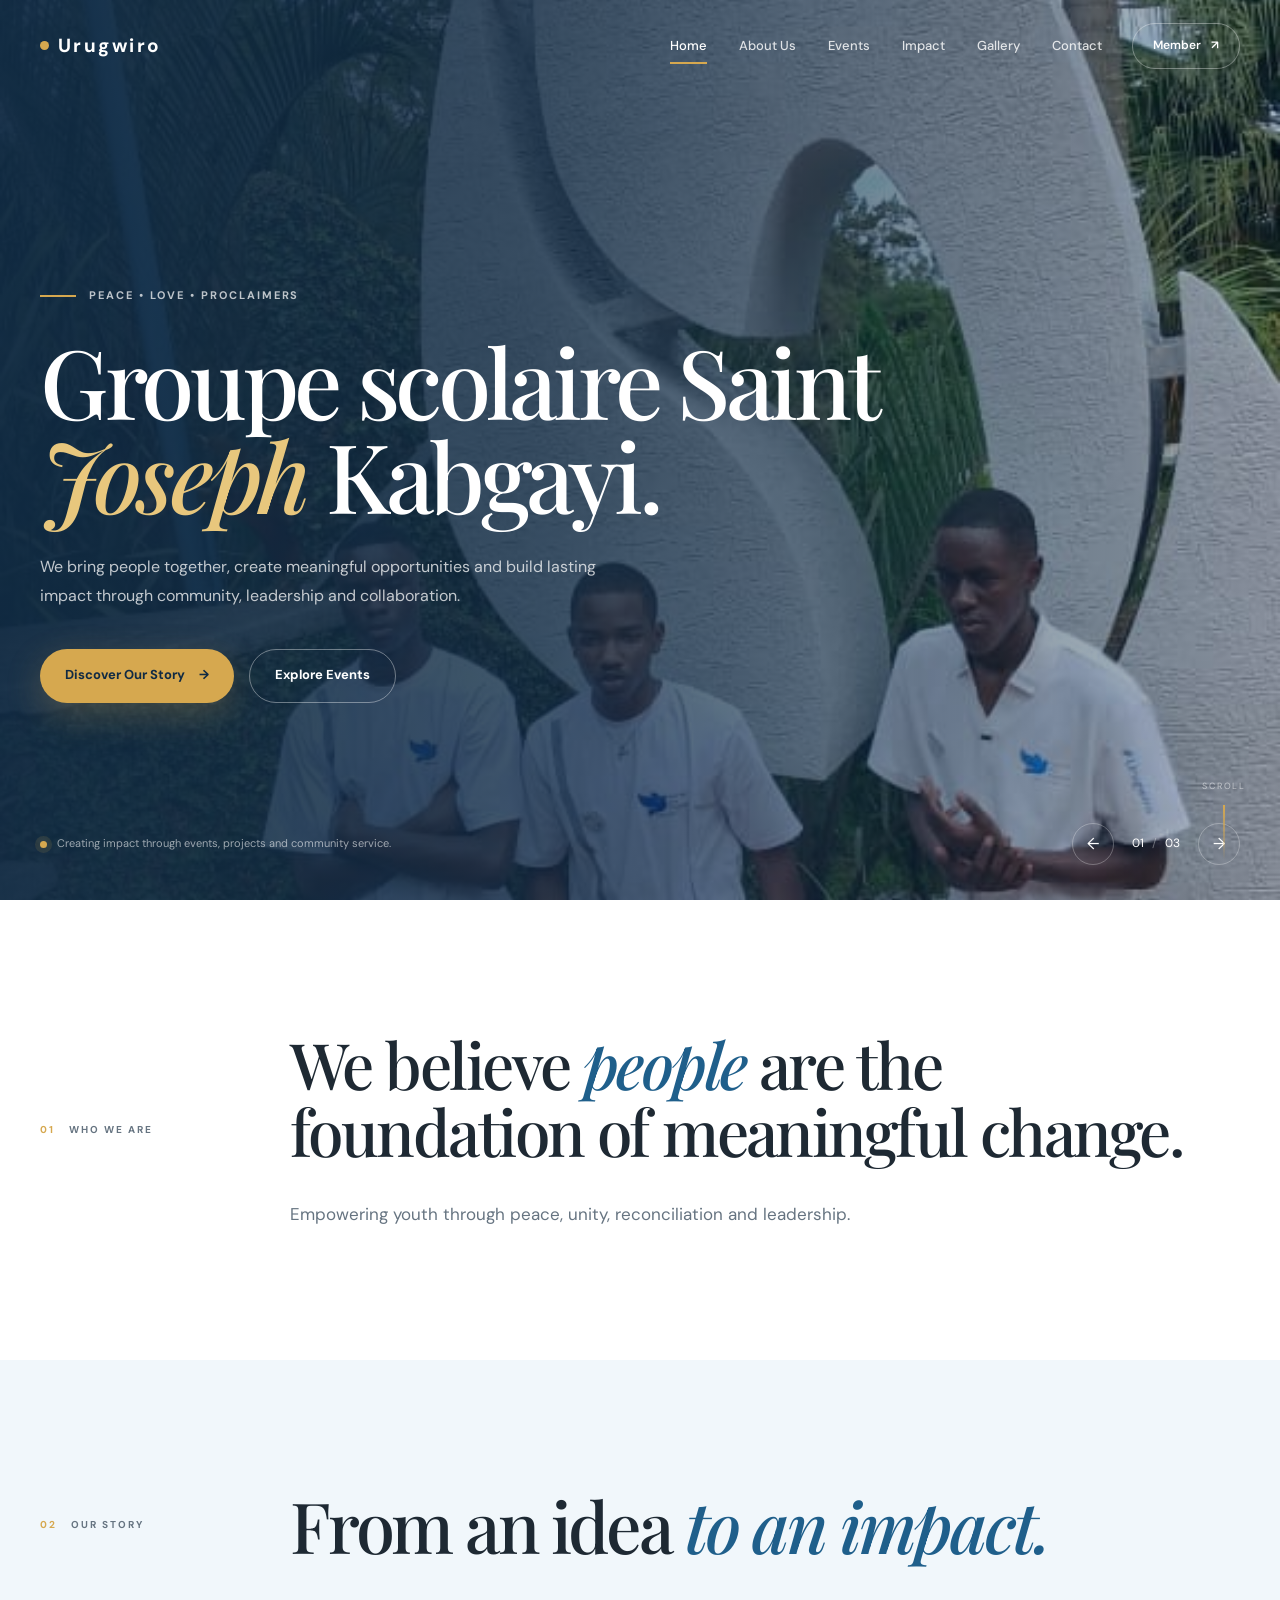
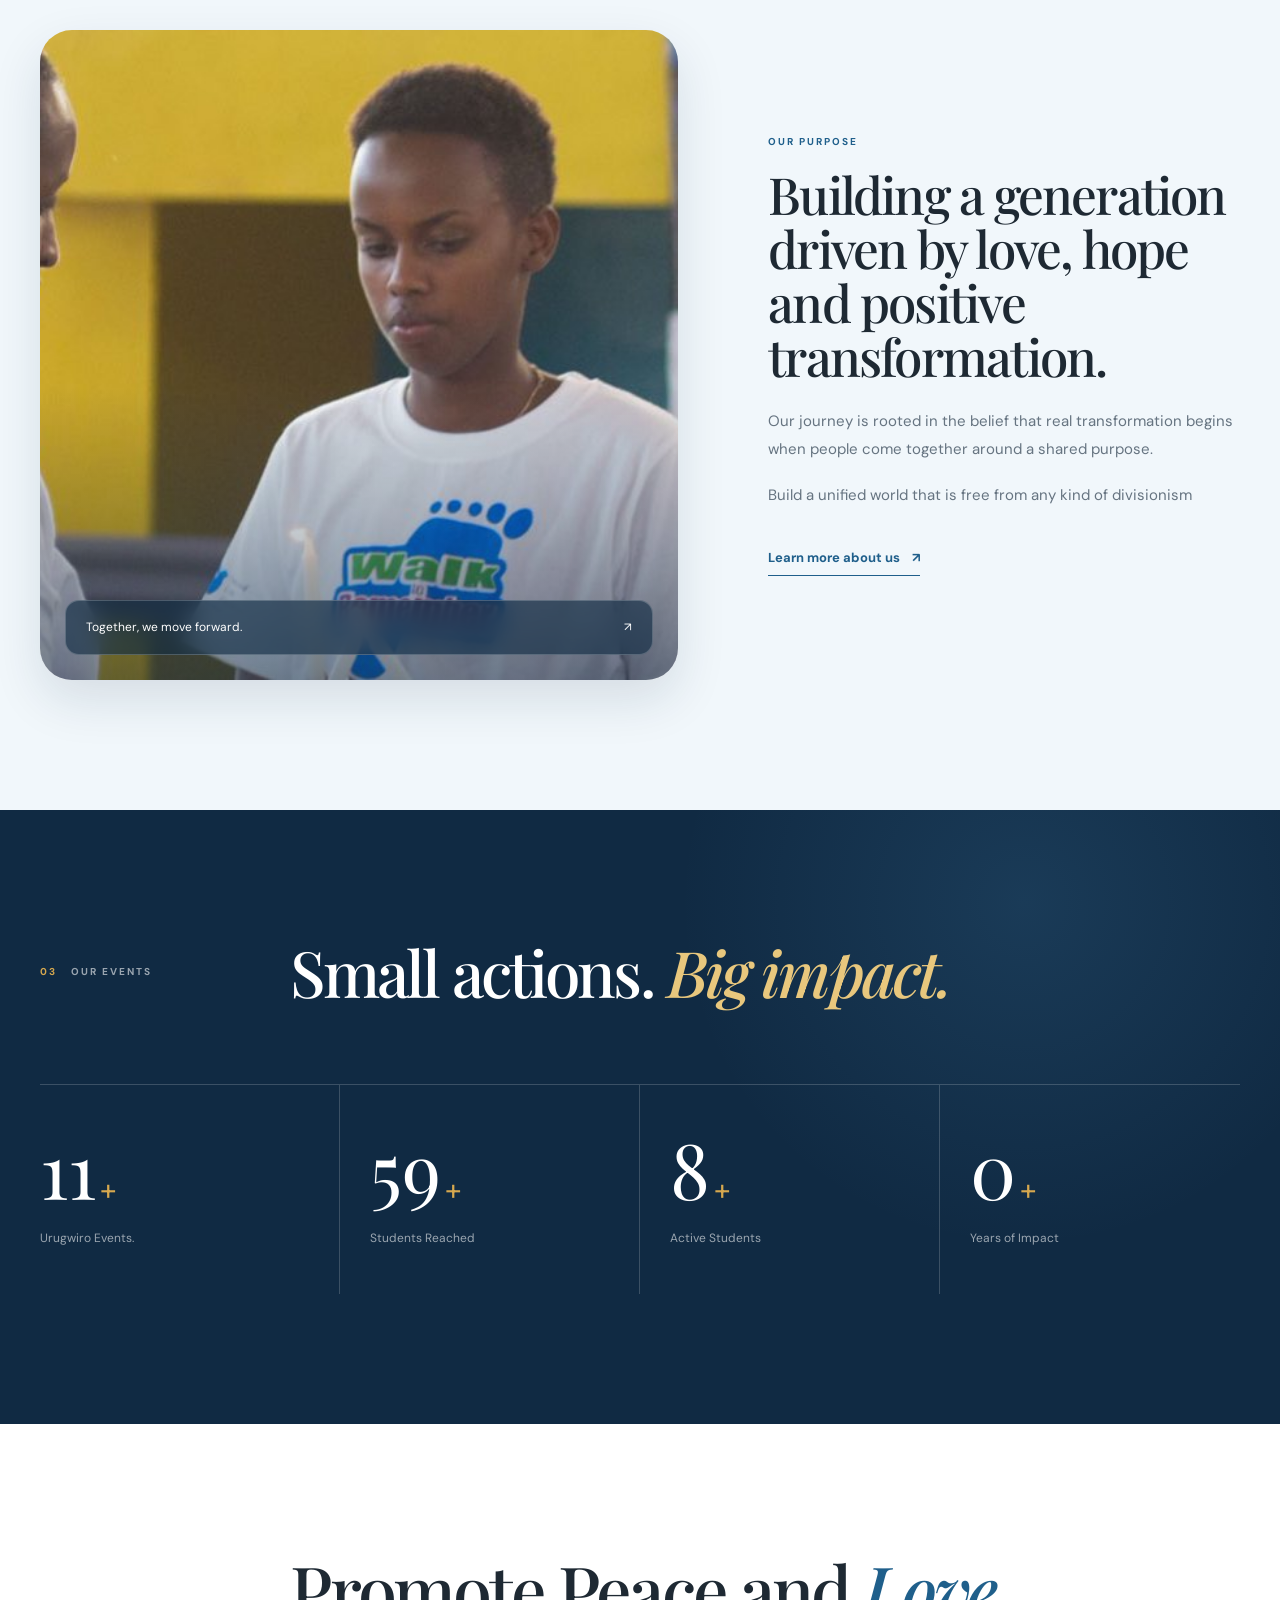
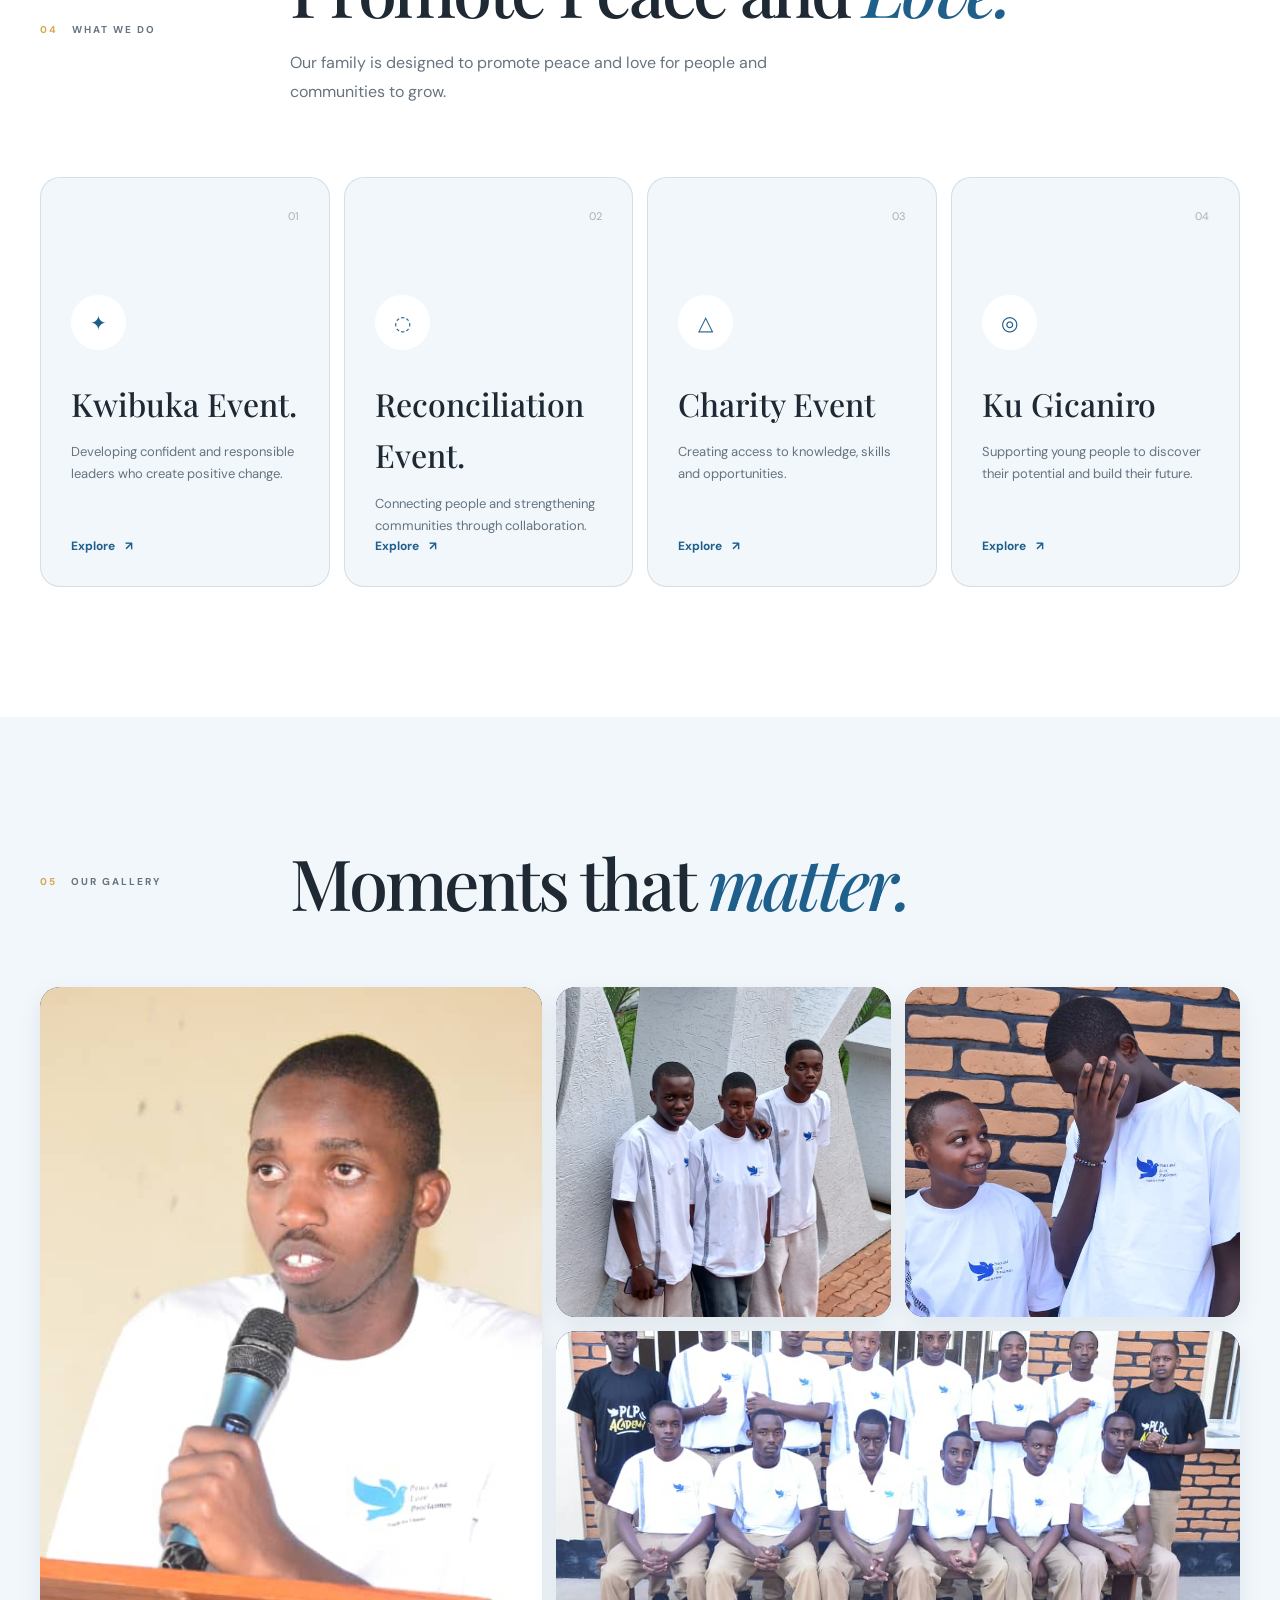
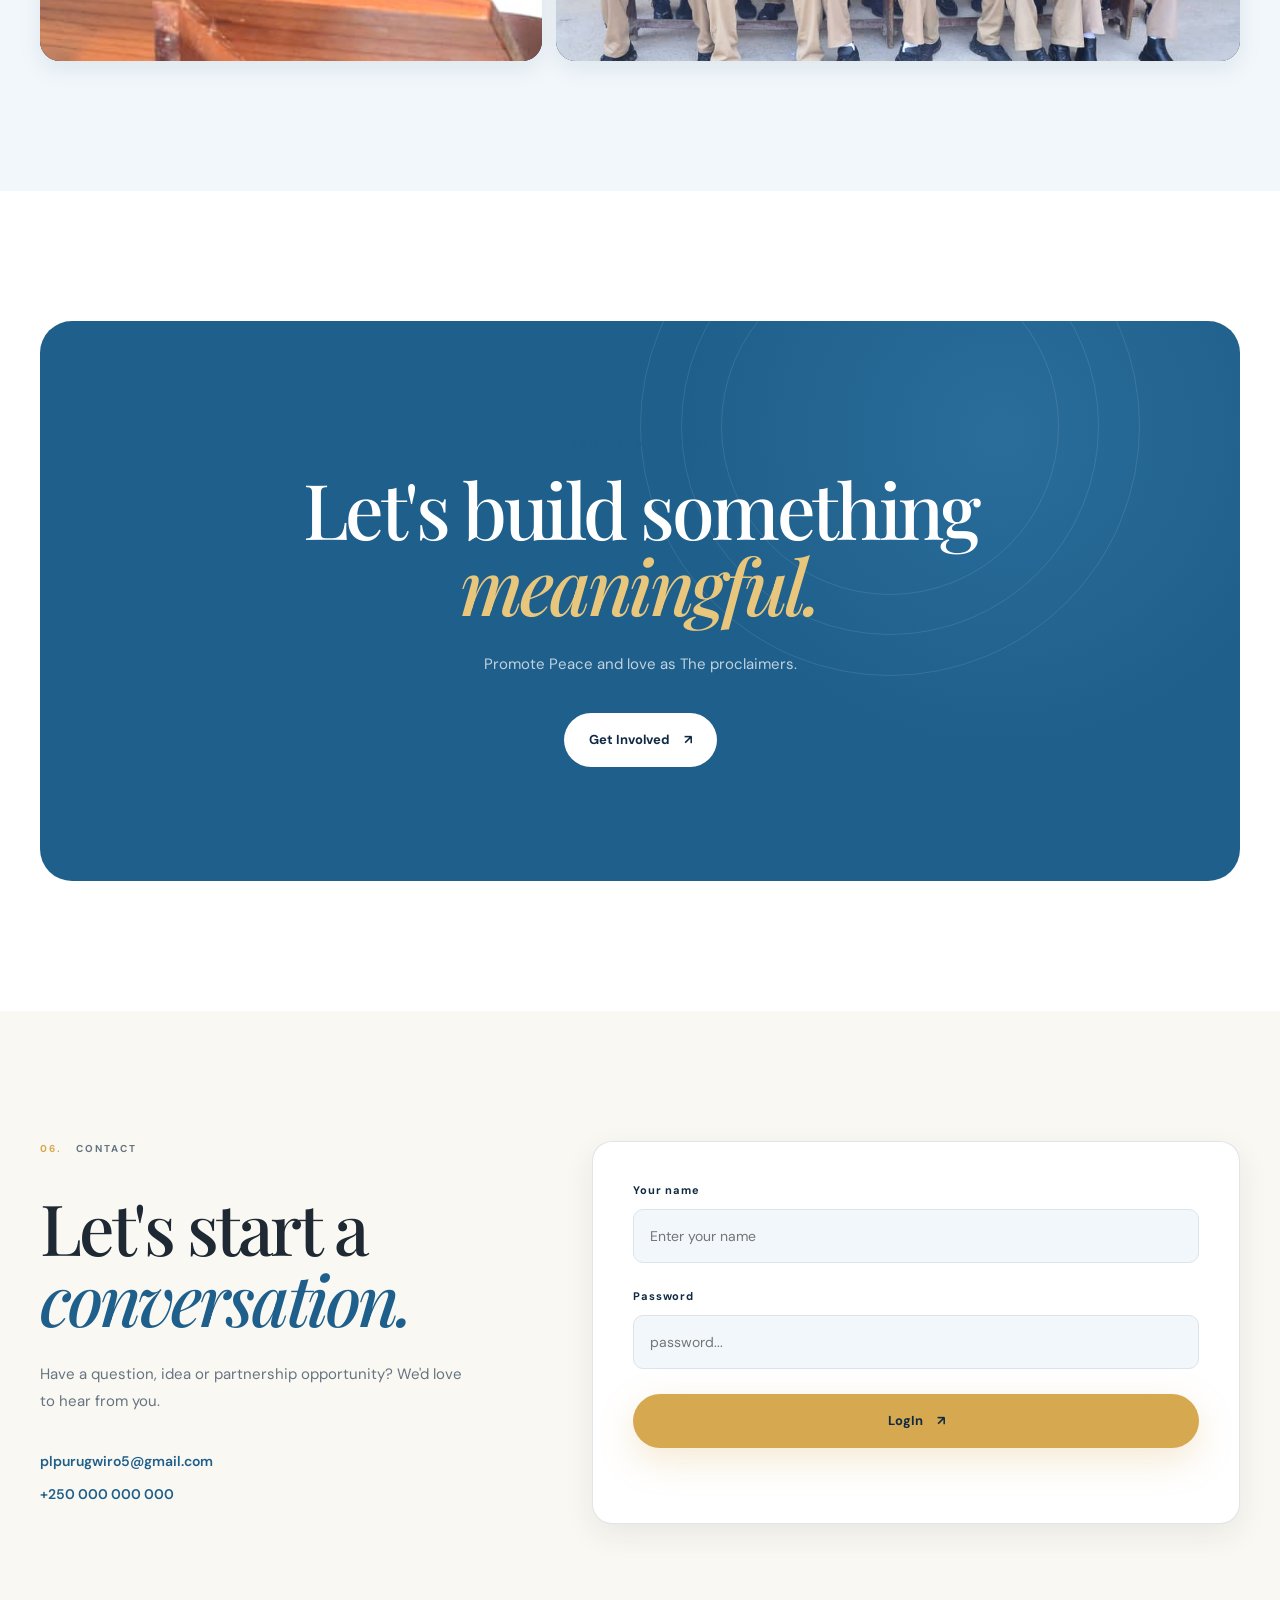
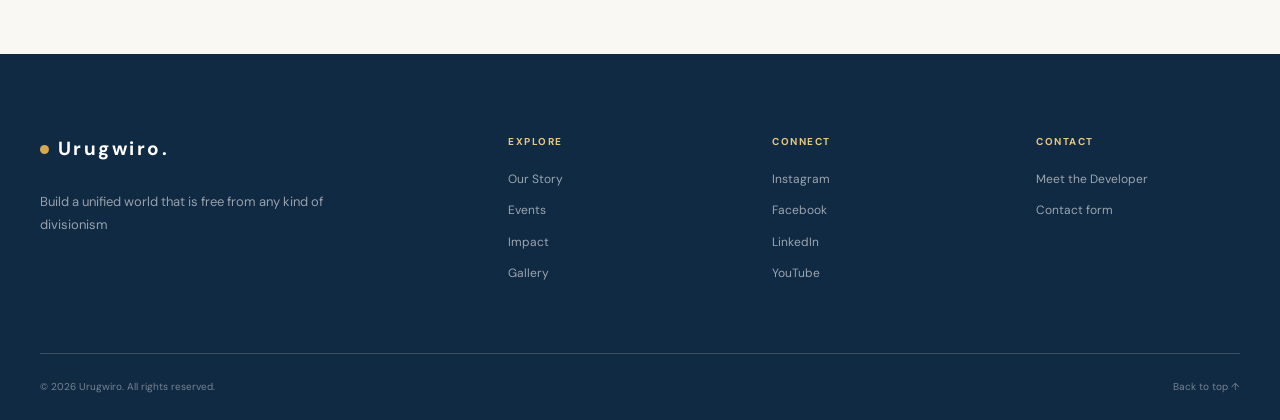
<file: index.html>
<!DOCTYPE html>
<html lang="en">
<head>
    <meta charset="UTF-8">

    <meta
        name="viewport"
        content="width=device-width, initial-scale=1.0"
    >
<meta charset="UTF-8">

  <!-- Mobile viewport -->
  <meta name="viewport" content="width=device-width, initial-scale=1.0">

  <!-- Primary description for search engines -->
  <meta name="description" content="PLP Urugwiro — is a youth-led organization promoting peace, unity and reconciliation at Groupe Scolaire Saint Joseph Kabgayi started on 25 December 2025">

  <!-- Optional (small, targeted) keywords; not relied on by modern search engines -->
  <meta name="keywords" content="PLP Urugwiro, PLP saint joseph, Peace and Love proclaimers, PLP, plp, urugwiro">

  <!-- Theme color for mobile -->
  <meta name="theme-color" content="#12372a">

  <!-- Canonical: use the site canonical domain you requested -->
  <link rel="canonical" href="https://urugwiroplp.netlify.app/">

  <!-- Hreflang for English -->
  <link rel="alternate" hreflang="en" href="https://urugwiroplp.netlify.app/">

  <!-- Title -->
  <title>PLP Urugwiro | Saint Joseph Kabgayi</title>

  <!-- Open Graph / Facebook -->
  <meta property="og:locale" content="en_US">
  <meta property="og:type" content="website">
  <meta property="og:title" content=" PLP Urugwiro">
  <meta property="og:description" content="PLP Urugwiro is a youth-led organization promoting peace, unity and reconciliation at Groupe Scolaire Saint Joseph Kabgayi started on 25 December 2025">
  <meta property="og:url" content="https://urugwiroplp.netlify.app/">
  <meta property="og:site_name" content="Peace & Love Proclaimers Urugwiro">
  <!-- Replace or confirm the image path on your live domain if different -->
  <meta property="og:image" content="https://urugwiroplp.netlify.app/images/hero-2.jpg">
  <meta property="og:image:alt" content="PLP Urugwiro school event image">

  <!-- Twitter / X Card -->

 <script type="application/ld+json">
  {
    "@context": "https://schema.org",
    "@type": "Organization",
    "name": "PLP Urugwiro ",
    "alternateName": "PLP Urugwiro",
    "url": "https://urugwiroplp.netlify.app/",
    "logo": "https://urugwiroplp.netlify.app/favicon.png",
    "description": "is a youth-led organization promoting peace, unity and reconciliation at Groupe Scolaire Saint Joseph Kabgayi started on 25 December 2025.",
    "sameAs": []
  }
  </script>

  <!-- Google site verification (PLACEHOLDER).
       Do NOT paste a fake code here. After creating a property in Google Search Console you may get a meta tag like:
       <meta name="google-site-verification" content="YOUR_VERIFICATION_CODE_HERE" />
       Paste the exact meta tag Google gives you into this head block. -->
  <!-- <meta name="google-site-verification" content="PASTE_CODE_HERE" /> -->

  <!-- End head -->

    

    
 

    <!-- Google Font -->
    <link rel="preconnect" href="https://fonts.googleapis.com">
    <link rel="preconnect" href="https://fonts.gstatic.com" crossorigin>
    <link
        href="https://fonts.googleapis.com/css2?family=DM+Sans:wght@400;500;600;700&family=Playfair+Display:wght@500;600;700&display=swap"
        rel="stylesheet"
    >
<link rel="icon" href="favicon.jpeg">

<link rel="apple-touch-icon" href="favicon.png">
<link rel="icon" type="image/png" sizes="192x192" href="favicon.png">
<link rel="icon" type="image/png" sizes="512x512" href="favicon.png">
    <!-- Main CSS -->
    <link rel="stylesheet" href="css/style.css">

    <!-- Responsive CSS -->
    <link rel="stylesheet" href="css/responsive.css">
</head>

<body>

    <!-- =====================================================
         PAGE LOADER
    ====================================================== -->

    <div class="page-loader" id="pageLoader">
        <div class="loader-logo">Peace Love Proclaimers <br/>
                                    <center>Urugwiro</center></div>
        <div class="loader-line"></div>
    </div>


    <!-- =====================================================
         HEADER / NAVIGATION
    ====================================================== -->

    <header class="header" id="header">

        <nav class="navbar container">

            <!-- Logo -->

            <a href="#home" class="logo">
                Urugwiro
            </a>


            <!-- Desktop Navigation -->

            <div class="nav-links" id="navLinks">

                <a href="#home" class="nav-link active">
                    Home
                </a>

                <a href="#story" class="nav-link">
                About Us
                </a>

                <a href="#programs" class="nav-link">
                    Events
                </a>

                <a href="#impact" class="nav-link">
                    Impact
                </a>

                <a href="#gallery" class="nav-link">
                    Gallery
                </a>

                <a href="#contact" class="nav-link">
                    Contact
                </a>

            </div>


            <!-- Navigation Button -->

            <a href="#contact" class="nav-button">
                Member
                <span>↗</span>
            </a>


            <!-- Mobile Menu -->

            <button
                class="menu-toggle"
                id="menuToggle"
                aria-label="Open navigation menu"
                aria-expanded="false"
            >

                <span></span>
                <span></span>
                <span></span>

            </button>

        </nav>

    </header>



    <!-- =====================================================
         MAIN CONTENT
    ====================================================== -->

    <main>


        <!-- =================================================
             HERO SECTION
        ================================================== -->

        <section class="hero" id="home">

            <!-- Background slides -->

            <div class="hero-slider" id="heroSlider">

                <div
                    class="hero-slide active"
                    data-image="images/hero-1.jpg"
                ></div>

                <div
                    class="hero-slide"
                    data-image="images/hero-2.jpg"
                ></div>

                <div
                    class="hero-slide"
                    data-image="images/hero-3.jpg"
                ></div>

            </div>


            <!-- Dark overlay -->

            <div class="hero-overlay"></div>


            <!-- Hero content -->

            <div class="hero-content container">

                <div class="hero-label">
                    <span class="label-line"></span>

                    <span>
                        PEACE • LOVE • PROCLAIMERS
                    </span>
                </div>


                <h1 class="hero-title">

                   Groupe scolaire Saint 
                    <span>Joseph</span>
                    Kabgayi.

                </h1>


                <p class="hero-description">

                    We bring people together, create meaningful
                    opportunities and build lasting impact through
                    community, leadership and collaboration.

                </p>


                <div class="hero-actions">

                    <a
                        href="#story"
                        class="button button-primary"
                    >
                        Discover Our Story
                        <span>→</span>
                    </a>


                    <a
                        href="#programs"
                        class="button button-outline"
                    >
                        Explore Events
                    </a>

                </div>

            </div>


            <!-- Hero bottom information -->

            <div class="hero-bottom container">

                <div class="hero-location">
                    <span class="location-dot"></span>

                    <span>
                        Creating impact through events, projects and community service.


                    </span>
                </div>


                <!-- Slider controls -->

                <div class="slider-controls">

                    <button
                        class="slider-arrow"
                        id="heroPrev"
                        aria-label="Previous slide"
                    >
                        ←
                    </button>


                    <div class="slider-counter">

                        <span id="currentSlide">
                            01
                        </span>

                        <span class="counter-divider">
                            /
                        </span>

                        <span id="totalSlides">
                            03
                        </span>

                    </div>


                    <button
                        class="slider-arrow"
                        id="heroNext"
                        aria-label="Next slide"
                    >
                        →
                    </button>

                </div>

            </div>


            <!-- Scroll indicator -->

            <a
                href="#story"
                class="scroll-indicator"
                aria-label="Scroll to our story"
            >

                <span>
                    SCROLL
                </span>

                <span class="scroll-line"></span>

            </a>

        </section>



        <!-- =================================================
             INTRO / STATEMENT
        ================================================== -->

        <section class="statement section">

            <div class="container statement-grid">

                <div class="section-label">

                    <span class="section-number">
                        01
                    </span>

                    <span>
                        WHO WE ARE
                    </span>

                </div>


                <div class="statement-content">

                    <h2 class="large-heading reveal">

                        We believe
                        <em>people</em>
                        are the foundation
                        of meaningful change.

                    </h2>


                    <p class="statement-text reveal">

                        Empowering youth through peace,
unity, reconciliation and leadership.
                    </p>

                </div>

            </div>

        </section>



        <!-- =================================================
             OUR STORY
        ================================================== -->

        <section
            class="story section"
            id="story"
        >

            <div class="container">

                <div class="section-header reveal">

                    <div class="section-label">

                        <span class="section-number">
                            02
                        </span>

                        <span>
                            OUR STORY
                        </span>

                    </div>

                    <h2 class="section-title">

                        From an idea
                        <span>to an impact.</span>

                    </h2>

                </div>


                <div class="story-grid">


                    <!-- Image -->

                    <div class="story-image reveal">

                        <img
                            src="images/story.jpeg"
                            alt="People working together in a community"
                            loading="lazy"
                        >

                        <div class="image-caption">

                            <span>
                                Together, we move forward.
                            </span>

                            <span>
                                ↗
                            </span>

                        </div>

                    </div>


                    <!-- Text -->

                    <div class="story-content reveal">

                        <span class="eyebrow">
                            OUR PURPOSE
                        </span>


                        <h3>
                           Building a generation driven by love,
hope and positive transformation.
                        </h3>


                        <p>

                            Our journey is rooted in the belief
                            that real transformation begins when
                            people come together around a shared
                            purpose.

                        </p>


                        <p>

                           Build a unified world that is free from any kind of divisionism
                        </p>


                        <a
                            href="#"
                            class="text-link"
                        >
                            Learn more about us
                            <span>↗</span>
                        </a>

                    </div>

                </div>

            </div>

        </section>



        <!-- =================================================
             IMPACT STATISTICS
        ================================================== -->

        <section
            class="impact section-dark"
            id="impact"
        >

            <div class="container">

                <div class="impact-header reveal">

                    <div class="section-label light">

                        <span class="section-number">
                            03
                        </span>

                        <span>
                            OUR EVENTS
                        </span>

                    </div>


                    <h2>

                        Small actions.
                        <span>Big impact.</span>

                    </h2>

                </div>


                <div class="stats-grid">


                    <div class="stat-card reveal">

                        <span
                            class="stat-number"
                            data-target="12"
                        >
                            0
                        </span>

                        <span class="stat-plus">
                            +
                        </span>

                        <p>
                            Urugwiro Events.
                        </p>

                    </div>


                    <div class="stat-card reveal">

                        <span
                            class="stat-number"
                            data-target="60"
                        >
                            0
                        </span>

                        <span class="stat-plus">
                            +
                        </span>

                        <p>
                            Students Reached
                        </p>

                    </div>


                    <div class="stat-card reveal">

                        <span
                            class="stat-number"
                            data-target="9"
                        >
                            0
                        </span>

                        <span class="stat-plus">
                            +
                        </span>

                        <p>
                            Active Students
                        </p>

                    </div>


                    <div class="stat-card reveal">

                        <span
                            class="stat-number"
                            data-target="1"
                        >
                            0
                        </span>

                        <span class="stat-plus">
                            +
                        </span>

                        <p>
                            Years of Impact
                        </p>

                    </div>

                </div>

            </div>

        </section>



        <!-- =================================================
             PROGRAMS
        ================================================== -->

        <section
            class="programs section"
            id="programs"
        >

            <div class="container">

                <div class="section-header programs-header reveal">

                    <div class="section-label">

                        <span class="section-number">
                            04
                        </span>

                        <span>
                            WHAT WE DO
                        </span>

                    </div>


                    <div>

                        <h2 class="section-title">

                            Promote Peace and
                            <span>Love.</span>

                        </h2>

                        <p class="section-intro">

                            Our family is designed to promote peace and love 
                             for people and
                            communities to grow.

                        </p>

                    </div>

                </div>


                <div class="program-grid">


                    <!-- Program 1 -->

                    <article
                        class="program-card reveal"
                        data-program="leadership"
                    >

                        <div class="program-number">
                            01
                        </div>


                        <div class="program-icon">
                            ✦
                        </div>


                        <h3>
                            Kwibuka Event.
                        </h3>


                        <p>

                            Developing confident and responsible
                            leaders who create positive change.

                        </p>


                        <button
                            class="program-link"
                            type="button"
                        >
                            Explore
                            <span>↗</span>
                        </button>

                    </article>


                    <!-- Program 2 -->

                    <article
                        class="program-card reveal"
                        data-program="community"
                    >

                        <div class="program-number">
                            02
                        </div>


                        <div class="program-icon">
                            ◌
                        </div>


                        <h3>
                            Reconciliation Event.
                        </h3>


                        <p>

                            Connecting people and strengthening
                            communities through collaboration.

                        </p>


                        <button
                            class="program-link"
                            type="button"
                        >
                            Explore
                            <span>↗</span>
                        </button>

                    </article>


                    <!-- Program 3 -->

                    <article
                        class="program-card reveal"
                        data-program="education"
                    >

                        <div class="program-number">
                            03
                        </div>


                        <div class="program-icon">
                            △
                        </div>


                        <h3>
                            Charity Event
                        </h3>


                        <p>

                            Creating access to knowledge, skills
                            and opportunities.

                        </p>


                        <button
                            class="program-link"
                            type="button"
                        >
                            Explore
                            <span>↗</span>
                        </button>

                    </article>


                    <!-- Program 4 -->

                    <article
                        class="program-card reveal"
                        data-program="youth"
                    >

                        <div class="program-number">
                            04
                        </div>


                        <div class="program-icon">
                            ◎
                        </div>


                        <h3>
                            Ku Gicaniro
                        </h3>


                        <p>

                            Supporting young people to discover
                            their potential and build their future.

                        </p>


                        <button
                            class="program-link"
                            type="button"
                        >
                            Explore
                            <span>↗</span>
                        </button>

                    </article>

                </div>

            </div>

        </section>



        <!-- =================================================
             GALLERY PREVIEW
        ================================================== -->

        <section
            class="gallery section"
            id="gallery"
        >

            <div class="container">

                <div class="section-header reveal">

                    <div class="section-label">

                        <span class="section-number">
                            05
                        </span>

                        <span>
                            OUR GALLERY
                        </span>

                    </div>


                    <h2 class="section-title">

                        Moments that
                        <span>matter.</span>

                    </h2>

                </div>


                <div class="gallery-grid">


                    <div class="gallery-item gallery-large reveal">

                        <img
                            src="IMG-20260806-WA0006.jpg"
                            alt="Community gathering skill up"
                            loading="lazy"
                        >

                        <div class="gallery-overlay">
                            <span>01</span>
                            <span>↗</span>
                        </div>

                    </div>


                    <div class="gallery-item reveal">

                        <img
                            src="images/gallery-2.jpg"
                            alt="Community activity"
                            loading="lazy"
                        >

                        <div class="gallery-overlay">
                            <span>02</span>
                            <span>↗</span>
                        </div>

                    </div>


                    <div class="gallery-item reveal">

                        <img
                            src="images/gallery-3.jpg"
                            alt="People collaborating in schools"
                            loading="lazy"
                        >

                        <div class="gallery-overlay">
                            <span>03</span>
                            <span>↗</span>
                        </div>

                    </div>


                    <div class="gallery-item gallery-wide reveal">

                        <img
                            src="images/gallery-4.jpg"
                            alt="Community event"
                            loading="lazy"
                        >

                        <div class="gallery-overlay">
                            <span>04</span>
                            <span>↗</span>
                        </div>

                    </div>

                </div>

            </div>

        </section>



        <!-- =================================================
             CTA
        ================================================== -->

        <section class="cta section">

            <div class="container">

                <div class="cta-box reveal">

                    <div class="cta-decoration"></div>


                    <div class="cta-content">

                        <span class="eyebrow">
                            JOIN THE MOVEMENT
                        </span>


                        <h2>

                            Let's build something
                            <em>meaningful.</em>

                        </h2>


                        <p>

                            Promote Peace and love as The proclaimers.

                        </p>


                        <a
                            href="#contact"
                            class="button button-light"
                        >
                            Get Involved
                            <span>↗</span>
                        </a>

                    </div>

                </div>

            </div>

        </section>



        <!-- =================================================
             CONTACT
        ================================================== -->

        <section
            class="contact section"
            id="contact"
        >

            <div class="container contact-grid">


                <div class="contact-info reveal">

                    <div class="section-label">

                        <span class="section-number">
                            06.
                        </span>

                        <span>
                            CONTACT
                        </span>

                    </div>


                    <h2 class="section-title">

                        Let's start a
                        <span>conversation.</span>

                    </h2>


                    <p>

                        Have a question, idea or partnership
                        opportunity? We'd love to hear from you.

                    </p>


                    <div class="contact-details">

                        <a href="mailto:plpurugwiro5@gmail.com">
                            plpurugwiro5@gmail.com
                        </a>

                        <a href="tel:+250000000000">
                            +250 000 000 000
                        </a>

                    </div>

                </div>



                <!-- Contact form -->

                <form
                    class="contact-form reveal"
                    id="loginForm"
                >

                    <div class="form-group">

                        <label for="name">
                            Your name
                        </label>

                        <input
                            type="text"
                            id="name"
                            name="name"
                            placeholder="Enter your name"
                            required
                        >

                    </div>


                    <div class="form-group">

                        <label for="email">
                            Password
                        </label>

                        <input
                            type="password"
                            id="password"
                            name="password"
                            placeholder="password..."
                            required
                        >

                    </div>


                

                    <button
                        type="submit"
                        class="button button-primary form-submit"
                    >
                        LogIn
                        <span>↗</span>
                    </button>
                    <div id="error"></div>  

                    <p
                        class="form-status"
                        id="formStatus"
                        aria-live="polite"
                    ></p>

                </form>

            </div>

        </section>

    </main>



    <!-- =====================================================
         FOOTER
    ====================================================== -->

    <footer class="footer">

        <div class="container">


            <div class="footer-top">


                <div class="footer-brand">

                    <a
                        href="#home"
                        class="logo footer-logo"
                    >
                        Urugwiro.
                    </a>


                    <p>

                       Build a unified world that is free from any kind of divisionism

                    </p>

                </div>



                <div class="footer-column">

                    <h4>
                        Explore
                    </h4>

                    <a href="#story">
                        Our Story
                    </a>

                    <a href="#programs">
                        Events
                    </a>

                    <a href="#impact">
                        Impact
                    </a>

                    <a href="#gallery">
                        Gallery
                    </a>

                </div>



                <div class="footer-column">

                    <h4>
                        Connect
                    </h4>

                    <a href="https://www.instagram.com/plp_urugwiro">
                        Instagram
                    </a>

                    <a href="https://www.facebook.com">
                        Facebook
                    </a>

                    <a href="#">
                        LinkedIn
                    </a>

                    <a href="#">
                        YouTube
                    </a>

                </div>



                <div class="footer-column">

                    <h4>
                        Contact
                    </h4>

                    <a href="mailto:eloidev10@gmail.com">
                        Meet the Developer
                    </a>

                    <a href="#contact">
                        Contact form
                    </a>

                </div>

            </div>



            <div class="footer-bottom">

                <span>
                    © <span id="currentYear"></span> Urugwiro.
                    All rights reserved.
                </span>


                <a href="#home">
                    Back to top ↑
                </a>

            </div>

        </div>

    </footer>



    <!-- =====================================================
         PROGRAM MODAL
    ====================================================== -->

    <div
        class="modal"
        id="programModal"
        aria-hidden="true"
    >

        <div class="modal-backdrop"></div>


        <div
            class="modal-content"
            role="dialog"
            aria-modal="true"
        >

            <button
                class="modal-close"
                id="modalClose"
                aria-label="Close modal"
            >
                ×
            </button>


            <span
                class="modal-number"
                id="modalNumber"
            >
                01
            </span>


            <h2 id="modalTitle">
             Kwibuka Event
            </h2>


            <p id="modalDescription">

                Developing confident and responsible leaders
                who create positive change.

            </p>


            <a
                href="#contact"
                class="button button-primary"
                id="modalAction"
            >
                Get Involved
                <span>↗</span>
            </a>

        </div>

    </div>



    <!-- =====================================================
         BACK TO TOP
    ====================================================== -->

    <button
        class="back-to-top"
        id="backToTop"
        aria-label="Back to top"
    >
        ↑
    </button>



    <!-- =====================================================
         JAVASCRIPT
    ====================================================== -->

    <script src="js/app.js"></script>

</body>
</html>
</file>
<file: css/style.css>
/* =========================================================
   PEACE & LOVE PROCLAIMERS — PLP
   PROFESSIONAL VISUAL SYSTEM
   ========================================================= */


/* =========================================================
   1. DESIGN TOKENS
   ========================================================= */

:root {

    /* Primary PLP identity */

    --plp-navy: #102A43;
    --plp-blue: #1F5F8B;
    --plp-sky: #5DADE2;

    /* Hope / remembrance */

    --plp-gold: #D6A84F;
    --plp-gold-light: #E8C77D;

    /* Peace */

    --plp-white: #FFFFFF;
    --plp-cream: #FAF8F2;
    --plp-soft-blue: #F1F7FB;
    --plp-blue-light: #E4F0F8;

    /* Text */

    --plp-charcoal: #1E2933;
    --plp-gray: #667481;
    --plp-gray-light: #A7B1BA;

    /* Borders */

    --border-light: rgba(16, 42, 67, 0.12);
    --border-white: rgba(255, 255, 255, 0.18);

    /* Shadows */

    --shadow-small:
        0 10px 30px rgba(16, 42, 67, 0.08);

    --shadow-medium:
        0 20px 50px rgba(16, 42, 67, 0.12);

    --shadow-large:
        0 35px 90px rgba(16, 42, 67, 0.18);

    /* Radius */

    --radius-small: 12px;
    --radius-medium: 20px;
    --radius-large: 32px;

    /* Layout */

    --container: 1240px;

    /* Animation */

    --transition-fast: .25s ease;

    --transition-medium:
        .45s cubic-bezier(.2,.8,.2,1);

    --transition-slow:
        .8s cubic-bezier(.2,.8,.2,1);
}


/* =========================================================
   2. RESET
   ========================================================= */

* {
    margin: 0;
    padding: 0;
    box-sizing: border-box;
}

html {
    scroll-behavior: smooth;
}

body {

    min-height: 100vh;

    overflow-x: hidden;

    background: var(--plp-cream);

    color: var(--plp-charcoal);

    font-family:
        "DM Sans",
        Arial,
        sans-serif;

    line-height: 1.6;
}

body.modal-open {
    overflow: hidden;
}

img {
    display: block;

    width: 100%;
    max-width: 100%;
}

button,
input,
textarea {
    font: inherit;
}

button {
    border: 0;

    cursor: pointer;
}

a {
    color: inherit;

    text-decoration: none;
}

ul,
ol {
    list-style: none;
}


/* =========================================================
   3. CONTAINER
   ========================================================= */

.container {

    width: min(
        calc(100% - 80px),
        var(--container)
    );

    margin-inline: auto;
}


/* =========================================================
   4. SECTIONS
   ========================================================= */

.section {

    padding: 130px 0;
}

.section-dark {

    padding: 130px 0;

    background:
        linear-gradient(
            135deg,
            var(--plp-navy),
            #173E5C
        );

    color: var(--plp-white);
}


/* =========================================================
   5. PAGE LOADER
   ========================================================= */

.page-loader {

    position: fixed;

    inset: 0;

    z-index: 9999;

    display: flex;

    align-items: center;

    justify-content: center;

    flex-direction: column;

    gap: 20px;

    background: var(--plp-navy);

    color: var(--plp-white);

    transition:
        opacity .6s ease,
        visibility .6s ease;
}

.page-loader.loaded {

    opacity: 0;

    visibility: hidden;
}

.loader-logo {

    font-size: 20px;

    font-weight: 700;

    letter-spacing: .18em;
}

.loader-line {

    position: relative;

    width: 110px;

    height: 2px;

    overflow: hidden;

    background:
        rgba(255,255,255,.2);
}

.loader-line::after {

    content: "";

    position: absolute;

    inset: 0;

    background: var(--plp-gold);

    transform:
        translateX(-100%);

    animation:
        loaderLine 1.2s ease forwards;
}

@keyframes loaderLine {

    to {
        transform:
            translateX(0);
    }
}


/* =========================================================
   6. HEADER
   ========================================================= */

.header {

    position: fixed;

    top: 0;
    left: 0;

    width: 100%;

    z-index: 1000;

    color: var(--plp-white);

    transition:
        background var(--transition-medium),
        backdrop-filter var(--transition-medium),
        box-shadow var(--transition-medium);
}

.header.scrolled {

    background:
        rgba(16,42,67,.92);

    backdrop-filter:
        blur(18px);

    -webkit-backdrop-filter:
        blur(18px);

    box-shadow:
        0 10px 35px rgba(0,0,0,.12);
}

.navbar {

    min-height: 92px;

    display: flex;

    align-items: center;

    justify-content: space-between;

    gap: 30px;

    transition:
        min-height var(--transition-medium);
}

.header.scrolled .navbar {

    min-height: 72px;
}


/* =========================================================
   7. LOGO
   ========================================================= */

.logo {

    display: inline-flex;

    align-items: center;

    font-size: 19px;

    font-weight: 700;

    letter-spacing: .13em;

    white-space: nowrap;
}

.logo::before {

    content: "";

    width: 9px;
    height: 9px;

    margin-right: 9px;

    border-radius: 50%;

    background: var(--plp-gold);
}


/* =========================================================
   8. NAVIGATION
   ========================================================= */

.nav-links {

    display: flex;

    align-items: center;

    gap: 32px;

    margin-left: auto;
}

.nav-link {

    position: relative;

    color:
        rgba(255,255,255,.82);

    font-size: 13px;

    font-weight: 500;

    transition:
        color var(--transition-fast);
}

.nav-link::after {

    content: "";

    position: absolute;

    left: 0;

    bottom: -8px;

    width: 100%;

    height: 2px;

    background: var(--plp-gold);

    transform:
        scaleX(0);

    transform-origin: right;

    transition:
        transform var(--transition-medium);
}

.nav-link:hover,
.nav-link.active {

    color:
        var(--plp-white);
}

.nav-link:hover::after,
.nav-link.active::after {

    transform:
        scaleX(1);

    transform-origin: left;
}


/* =========================================================
   9. NAV BUTTON
   ========================================================= */

.nav-button {

    display: inline-flex;

    align-items: center;

    justify-content: center;

    gap: 10px;

    padding:
        12px 20px;

    border:
        1px solid
        rgba(255,255,255,.35);

    border-radius: 999px;

    color: var(--plp-white);

    font-size: 12px;

    font-weight: 600;

    transition:
        background var(--transition-fast),
        color var(--transition-fast),
        transform var(--transition-fast);
}

.nav-button:hover {

    background:
        var(--plp-white);

    color:
        var(--plp-navy);

    transform:
        translateY(-2px);
}

.nav-button span {

    transition:
        transform var(--transition-fast);
}

.nav-button:hover span {

    transform:
        translate(2px,-2px);
}


/* =========================================================
   10. MOBILE MENU
   ========================================================= */

.menu-toggle {

    display: none;

    width: 45px;
    height: 45px;

    align-items: center;

    justify-content: center;

    flex-direction: column;

    gap: 5px;

    border-radius: 50%;

    background:
        rgba(255,255,255,.1);

    color: var(--plp-white);
}

.menu-toggle span {

    width: 18px;
    height: 1px;

    background:
        currentColor;

    transition:
        transform var(--transition-fast),
        opacity var(--transition-fast);
}

.menu-toggle.active span:nth-child(1) {

    transform:
        translateY(6px)
        rotate(45deg);
}

.menu-toggle.active span:nth-child(2) {

    opacity: 0;
}

.menu-toggle.active span:nth-child(3) {

    transform:
        translateY(-6px)
        rotate(-45deg);
}


/* =========================================================
   11. HERO
   ========================================================= */

.hero {

    position: relative;

    min-height: 100svh;

    display: flex;

    align-items: center;

    overflow: hidden;

    background:
        var(--plp-navy);

    color:
        var(--plp-white);
}


/* Background */

.hero-slider {

    position: absolute;

    inset: 0;

    z-index: 0;
}

.hero-slide {

    position: absolute;

    inset: 0;

    opacity: 0;

    background:
        center / cover
        no-repeat;

    transform:
        scale(1.06);

    transition:
        opacity 1s ease,
        transform 7s ease;
}

.hero-slide.active {

    opacity: 1;

    transform:
        scale(1);
}


/* Overlay */

.hero-overlay {

    position: absolute;

    inset: 0;

    z-index: 1;

    background:

        linear-gradient(
            90deg,
            rgba(16,42,67,.95) 0%,
            rgba(16,42,67,.78) 42%,
            rgba(16,42,67,.28) 100%
        );
}


/* Hero content */

.hero-content {

    position: relative;

    z-index: 2;

    padding-top: 90px;
}

.hero-label {

    display: flex;

    align-items: center;

    gap: 13px;

    margin-bottom: 28px;

    color:
        rgba(255,255,255,.72);

    font-size: 11px;

    font-weight: 700;

    letter-spacing: .18em;
}

.label-line {

    width: 36px;
    height: 2px;

    background:
        var(--plp-gold);
}

.hero-title {

    max-width: 900px;

    font-family:
        "Playfair Display",
        Georgia,
        serif;

    font-size:
        clamp(54px, 7.5vw, 108px);

    font-weight: 500;

    line-height: .98;

    letter-spacing: -.045em;
}

.hero-title span {

    color:
        var(--plp-gold-light);

    font-style: italic;
}

.hero-description {

    max-width: 560px;

    margin-top: 32px;

    color:
        rgba(255,255,255,.74);

    font-size: 16px;

    line-height: 1.8;
}


/* =========================================================
   12. BUTTONS
   ========================================================= */

.hero-actions {

    display: flex;

    align-items: center;

    gap: 15px;

    margin-top: 38px;
}

.button {

    display: inline-flex;

    align-items: center;

    justify-content: center;

    gap: 14px;

    min-height: 54px;

    padding:
        0 25px;

    border-radius: 999px;

    font-size: 13px;

    font-weight: 700;

    transition:
        transform var(--transition-fast),
        background var(--transition-fast),
        color var(--transition-fast),
        box-shadow var(--transition-fast);
}

.button:hover {

    transform:
        translateY(-3px);
}

.button span {

    transition:
        transform var(--transition-fast);
}

.button:hover span {

    transform:
        translate(3px,-2px);
}


/* Main CTA */

.button-primary {

    background:
        var(--plp-gold);

    color:
        var(--plp-navy);

    box-shadow:
        0 12px 35px
        rgba(214,168,79,.25);
}

.button-primary:hover {

    background:
        var(--plp-gold-light);

    box-shadow:
        0 18px 45px
        rgba(214,168,79,.32);
}


/* Outline */

.button-outline {

    border:
        1px solid
        rgba(255,255,255,.38);

    color:
        var(--plp-white);
}

.button-outline:hover {

    background:
        var(--plp-white);

    color:
        var(--plp-navy);
}


/* Light */

.button-light {

    background:
        var(--plp-white);

    color:
        var(--plp-navy);
}


/* =========================================================
   13. HERO CONTROLS
   ========================================================= */

.hero-bottom {

    position: absolute;

    left: 50%;
    bottom: 35px;

    z-index: 3;

    transform:
        translateX(-50%);

    display: flex;

    align-items: center;

    justify-content: space-between;

    width: min(
        calc(100% - 80px),
        var(--container)
    );
}

.hero-location {

    display: flex;

    align-items: center;

    gap: 10px;

    color:
        rgba(255,255,255,.58);

    font-size: 11px;
}

.location-dot {

    width: 7px;
    height: 7px;

    border-radius: 50%;

    background:
        var(--plp-gold);

    box-shadow:
        0 0 0 5px
        rgba(214,168,79,.12);
}

.slider-controls {

    display: flex;

    align-items: center;

    gap: 18px;
}

.slider-arrow {

    width: 42px;
    height: 42px;

    display: flex;

    align-items: center;

    justify-content: center;

    border:
        1px solid
        rgba(255,255,255,.28);

    border-radius: 50%;

    background:
        transparent;

    color:
        var(--plp-white);

    transition:
        background var(--transition-fast),
        color var(--transition-fast),
        transform var(--transition-fast);
}

.slider-arrow:hover {

    background:
        var(--plp-white);

    color:
        var(--plp-navy);

    transform:
        scale(1.08);
}

.slider-counter {

    display: flex;

    align-items: center;

    gap: 8px;

    color:
        var(--plp-white);

    font-size: 12px;
}

.counter-divider {

    color:
        rgba(255,255,255,.35);
}


/* =========================================================
   14. SCROLL INDICATOR
   ========================================================= */

.scroll-indicator {

    position: absolute;

    right: 34px;
    bottom: 40px;

    z-index: 3;

    display: flex;

    align-items: center;

    flex-direction: column;

    gap: 12px;

    color:
        rgba(255,255,255,.55);

    font-size: 9px;

    letter-spacing: .2em;
}

.scroll-line {

    width: 2px;
    height: 55px;

    background:
        linear-gradient(
            to bottom,
            var(--plp-gold),
            transparent
        );

    animation:
        scrollPulse 2s infinite;
}

@keyframes scrollPulse {

    0%,
    100% {
        opacity: .4;
        transform: scaleY(.7);
    }

    50% {
        opacity: 1;
        transform: scaleY(1);
    }
}


/* =========================================================
   15. SECTION LABELS
   ========================================================= */

.section-label {

    display: flex;

    align-items: center;

    gap: 14px;

    color:
        var(--plp-gray);

    font-size: 10px;

    font-weight: 700;

    letter-spacing: .2em;
}

.section-label.light {

    color:
        rgba(255,255,255,.58);
}

.section-number {

    color:
        var(--plp-gold);
}


/* =========================================================
   16. STATEMENT
   ========================================================= */

.statement {

    background:
        var(--plp-white);
}

.statement-grid {

    display: grid;

    grid-template-columns:
        180px minmax(0,1fr);

    gap: 70px;
}

.large-heading {

    max-width: 900px;

    font-family:
        "Playfair Display",
        Georgia,
        serif;

    font-size:
        clamp(42px,5vw,76px);

    font-weight: 500;

    line-height: 1.05;

    letter-spacing: -.04em;
}

.large-heading em {

    color:
        var(--plp-blue);

    font-style: italic;
}

.statement-text {

    max-width: 580px;

    margin-top: 35px;

    color:
        var(--plp-gray);

    font-size: 17px;

    line-height: 1.8;
}


/* =========================================================
   17. SECTION HEADERS
   ========================================================= */

.section-header {

    display: grid;

    grid-template-columns:
        180px minmax(0,1fr);

    gap: 70px;

    margin-bottom: 70px;
}

.section-title {

    max-width: 900px;

    font-family:
        "Playfair Display",
        Georgia,
        serif;

    font-size:
        clamp(44px,5.5vw,78px);

    font-weight: 500;

    line-height: 1;

    letter-spacing: -.045em;
}

.section-title span {

    color:
        var(--plp-blue);

    font-style: italic;
}

.section-intro {

    max-width: 550px;

    margin-top: 25px;

    color:
        var(--plp-gray);

    font-size: 16px;

    line-height: 1.8;
}


/* =========================================================
   18. STORY
   ========================================================= */

.story {

    background:
        var(--plp-soft-blue);
}

.story-grid {

    display: grid;

    grid-template-columns:
        1.15fr .85fr;

    gap: 90px;

    align-items: center;
}

.story-image {

    position: relative;

    overflow: hidden;

    min-height: 650px;

    border-radius:
        var(--radius-large);

    box-shadow:
        var(--shadow-medium);
}

.story-image::after {

    content: "";

    position: absolute;

    inset: 0;

    background:
        linear-gradient(
            to top,
            rgba(16,42,67,.5),
            transparent 45%
        );

    pointer-events: none;
}

.story-image img {

    height: 100%;

    min-height: 650px;

    object-fit: cover;

    transition:
        transform 1s
        cubic-bezier(.2,.8,.2,1);
}

.story-image:hover img {

    transform:
        scale(1.04);
}

.image-caption {

    position: absolute;

    left: 25px;
    right: 25px;
    bottom: 25px;

    z-index: 2;

    display: flex;

    align-items: center;

    justify-content: space-between;

    padding:
        17px 20px;

    border:
        1px solid
        rgba(255,255,255,.2);

    border-radius: 14px;

    background:
        rgba(16,42,67,.62);

    backdrop-filter:
        blur(12px);

    color:
        var(--plp-white);

    font-size: 12px;
}

.story-content {

    max-width: 510px;
}

.eyebrow {

    display: block;

    margin-bottom: 18px;

    color:
        var(--plp-blue);

    font-size: 10px;

    font-weight: 700;

    letter-spacing: .2em;
}

.story-content h3 {

    margin-bottom: 25px;

    font-family:
        "Playfair Display",
        Georgia,
        serif;

    font-size:
        clamp(38px,4vw,58px);

    font-weight: 500;

    line-height: 1.05;

    letter-spacing: -.035em;
}

.story-content p {

    margin-bottom: 18px;

    color:
        var(--plp-gray);

    font-size: 15px;

    line-height: 1.85;
}

.text-link {

    display: inline-flex;

    align-items: center;

    gap: 12px;

    margin-top: 20px;

    padding-bottom: 7px;

    border-bottom:
        1px solid
        var(--plp-blue);

    color:
        var(--plp-blue);

    font-size: 13px;

    font-weight: 700;
}

.text-link span {

    transition:
        transform var(--transition-fast);
}

.text-link:hover span {

    transform:
        translate(3px,-3px);
}


/* =========================================================
   19. IMPACT
   ========================================================= */

.impact {

    overflow: hidden;

    background:
        radial-gradient(
            circle at 80% 15%,
            rgba(93,173,226,.13),
            transparent 30%
        ),
        var(--plp-navy);
}

.impact-header {

    display: grid;

    grid-template-columns:
        180px minmax(0,1fr);

    gap: 70px;

    margin-bottom: 80px;
}

.impact-header h2 {

    max-width: 850px;

    font-family:
        "Playfair Display",
        Georgia,
        serif;

    font-size:
        clamp(44px,5vw,76px);

    font-weight: 500;

    line-height: 1;

    letter-spacing: -.045em;
}

.impact-header h2 span {

    color:
        var(--plp-gold-light);

    font-style: italic;
}

.stats-grid {

    display: grid;

    grid-template-columns:
        repeat(4,1fr);

    border-top:
        1px solid
        var(--border-white);
}

.stat-card {

    padding:
        45px 30px;

    border-right:
        1px solid
        var(--border-white);
}

.stat-card:first-child {

    padding-left: 0;
}

.stat-card:last-child {

    border-right: 0;
}

.stat-number {

    font-family:
        "Playfair Display",
        Georgia,
        serif;

    font-size:
        clamp(58px,6vw,90px);

    line-height: 1;

    color:
        var(--plp-white);
}

.stat-plus {

    color:
        var(--plp-gold);

    font-size: 30px;
}

.stat-card p {

    margin-top: 15px;

    color:
        rgba(255,255,255,.58);

    font-size: 12px;
}


/* =========================================================
   20. PROGRAMS
   ========================================================= */

.programs {

    background:
        var(--plp-white);
}

.program-grid {

    display: grid;

    grid-template-columns:
        repeat(4,1fr);

    gap: 14px;
}

.program-card {

    position: relative;

    min-height: 400px;

    display: flex;

    flex-direction: column;

    padding: 30px;

    overflow: hidden;

    border:
        1px solid
        var(--border-light);

    border-radius:
        var(--radius-medium);

    background:
        var(--plp-soft-blue);

    transition:
        transform var(--transition-medium),
        box-shadow var(--transition-medium),
        color var(--transition-medium);
}

.program-card::before {

    content: "";

    position: absolute;

    left: 0;
    bottom: 0;

    width: 100%;
    height: 0;

    background:
        var(--plp-blue);

    transition:
        height var(--transition-medium);

    z-index: 0;
}

.program-card > * {

    position: relative;

    z-index: 1;
}

.program-card:hover {

    color:
        var(--plp-white);

    transform:
        translateY(-10px);

    box-shadow:
        var(--shadow-large);
}

.program-card:hover::before {

    height: 100%;
}

.program-number {

    align-self: flex-end;

    color:
        var(--plp-gray-light);

    font-size: 11px;
}

.program-icon {

    width: 55px;
    height: 55px;

    display: flex;

    align-items: center;

    justify-content: center;

    margin-top: 70px;

    border-radius: 50%;

    background:
        var(--plp-white);

    color:
        var(--plp-blue);

    font-size: 20px;

    transition:
        background var(--transition-medium),
        color var(--transition-medium);
}

.program-card:hover .program-icon {

    background:
        rgba(255,255,255,.13);

    color:
        var(--plp-gold-light);
}

.program-card h3 {

    margin-top: 28px;

    font-family:
        "Playfair Display",
        Georgia,
        serif;

    font-size: 32px;

    font-weight: 500;
}

.program-card p {

    margin-top: 12px;

    color:
        var(--plp-gray);

    font-size: 13px;

    line-height: 1.7;

    transition:
        color var(--transition-medium);
}

.program-card:hover p {

    color:
        rgba(255,255,255,.7);
}

.program-link {

    margin-top: auto;

    align-self: flex-start;

    display: flex;

    align-items: center;

    gap: 10px;

    background:
        transparent;

    color:
        var(--plp-blue);

    font-size: 12px;

    font-weight: 700;
}

.program-card:hover .program-link {

    color:
        var(--plp-gold-light);
}


/* =========================================================
   21. GALLERY
   ========================================================= */

.gallery {

    background:
        var(--plp-soft-blue);
}

.gallery-grid {

    display: grid;

    grid-template-columns:
        1.2fr .8fr .8fr;

    grid-template-rows:
        330px 330px;

    gap: 14px;
}

.gallery-item {

    position: relative;

    overflow: hidden;

    min-height: 250px;

    border-radius:
        var(--radius-medium);

    background:
        var(--plp-navy);

    box-shadow:
        0 8px 25px
        rgba(16,42,67,.08);
}

.gallery-large {

    grid-row:
        span 2;
}

.gallery-wide {

    grid-column:
        span 2;
}

.gallery-item img {

    height: 100%;

    object-fit: cover;

    transition:
        transform 1s
        cubic-bezier(.2,.8,.2,1);
}

.gallery-item:hover img {

    transform:
        scale(1.07);
}

.gallery-overlay {

    position: absolute;

    inset: 0;

    display: flex;

    align-items: flex-end;

    justify-content: space-between;

    padding: 20px;

    background:
        linear-gradient(
            to top,
            rgba(16,42,67,.58),
            transparent 55%
        );

    color:
        var(--plp-white);

    font-size: 11px;

    opacity: 0;

    transition:
        opacity var(--transition-medium);
}

.gallery-item:hover .gallery-overlay {

    opacity: 1;
}


/* =========================================================
   22. CTA
   ========================================================= */

.cta {

    background:
        var(--plp-white);
}

.cta-box {

    position: relative;

    min-height: 560px;

    display: flex;

    align-items: center;

    justify-content: center;

    overflow: hidden;

    border-radius:
        var(--radius-large);

    background:
        radial-gradient(
            circle at 80% 20%,
            rgba(93,173,226,.18),
            transparent 30%
        ),
        var(--plp-blue);

    color:
        var(--plp-white);

    text-align: center;
}

.cta-decoration {

    position: absolute;

    width: 500px;
    height: 500px;

    border:
        1px solid
        rgba(255,255,255,.1);

    border-radius: 50%;

    transform:
        translate(50%,-35%);
}

.cta-decoration::before,
.cta-decoration::after {

    content: "";

    position: absolute;

    border:
        inherit;

    border-radius: inherit;
}

.cta-decoration::before {

    inset: 40px;
}

.cta-decoration::after {

    inset: 80px;
}

.cta-content {

    position: relative;

    z-index: 1;

    max-width: 750px;

    padding:
        50px 30px;
}

.cta-content h2 {

    font-family:
        "Playfair Display",
        Georgia,
        serif;

    font-size:
        clamp(48px,6vw,84px);

    font-weight: 500;

    line-height: 1;

    letter-spacing: -.045em;
}

.cta-content h2 em {

    color:
        var(--plp-gold-light);

    font-style: italic;
}

.cta-content p {

    max-width: 520px;

    margin:
        28px auto 35px;

    color:
        rgba(255,255,255,.72);

    font-size: 15px;

    line-height: 1.8;
}


/* =========================================================
   23. CONTACT
   ========================================================= */

.contact {

    background:
        var(--plp-cream);
}

.contact-grid {

    display: grid;

    grid-template-columns:
        .8fr 1.2fr;

    gap: 120px;
}

.contact-info .section-title {

    margin-top: 35px;
}

.contact-info > p {

    max-width: 450px;

    margin-top: 28px;

    color:
        var(--plp-gray);

    font-size: 15px;

    line-height: 1.8;
}

.contact-details {

    display: flex;

    flex-direction: column;

    gap: 10px;

    margin-top: 35px;
}

.contact-details a {

    width: fit-content;

    color:
        var(--plp-blue);

    font-size: 14px;

    font-weight: 600;
}


/* =========================================================
   24. FORM
   ========================================================= */

.contact-form {

    padding: 40px;

    border:
        1px solid
        var(--border-light);

    border-radius:
        var(--radius-medium);

    background:
        var(--plp-white);

    box-shadow:
        var(--shadow-small);
}

.form-group {

    margin-bottom: 25px;
}

.form-group label {

    display: block;

    margin-bottom: 9px;

    color:
        var(--plp-navy);

    font-size: 11px;

    font-weight: 700;

    letter-spacing: .08em;
}

.form-group input,
.form-group textarea {

    width: 100%;

    padding:
        15px 16px;

    outline: none;

    border:
        1px solid
        #DCE4EA;

    border-radius: 10px;

    background:
        var(--plp-soft-blue);

    color:
        var(--plp-charcoal);

    font-size: 14px;

    resize: vertical;

    transition:
        border-color var(--transition-fast),
        box-shadow var(--transition-fast);
}

.form-group textarea {

    min-height: 150px;
}

.form-group input:focus,
.form-group textarea:focus {

    border-color:
        var(--plp-blue);

    box-shadow:
        0 0 0 4px
        rgba(31,95,139,.08);
}

.form-submit {

    width: 100%;

    border: 0;
}

.form-status {

    min-height: 20px;

    margin-top: 15px;

    color:
        var(--plp-blue);

    font-size: 12px;

    text-align: center;
}


/* =========================================================
   25. FOOTER
   ========================================================= */

.footer {

    padding:
        80px 0 25px;

    background:
        var(--plp-navy);

    color:
        var(--plp-white);
}

.footer-top {

    display: grid;

    grid-template-columns:
        2fr 1fr 1fr 1fr;

    gap: 60px;

    padding-bottom: 70px;
}

.footer-brand {

    max-width: 340px;
}

.footer-logo {

    margin-bottom: 25px;
}

.footer-brand p {

    color:
        rgba(255,255,255,.56);

    font-size: 13px;

    line-height: 1.8;
}

.footer-column {

    display: flex;

    flex-direction: column;

    align-items: flex-start;

    gap: 12px;
}

.footer-column h4 {

    margin-bottom: 8px;

    color:
        var(--plp-gold-light);

    font-size: 10px;

    letter-spacing: .15em;

    text-transform: uppercase;
}

.footer-column a {

    color:
        rgba(255,255,255,.58);

    font-size: 12px;

    transition:
        color var(--transition-fast),
        transform var(--transition-fast);
}

.footer-column a:hover {

    color:
        var(--plp-white);

    transform:
        translateX(3px);
}

.footer-bottom {

    display: flex;

    align-items: center;

    justify-content: space-between;

    padding-top: 25px;

    border-top:
        1px solid
        var(--border-white);

    color:
        rgba(255,255,255,.42);

    font-size: 10px;
}

.footer-bottom a:hover {

    color:
        var(--plp-white);
}


/* =========================================================
   26. MODAL
   ========================================================= */

.modal {

    position: fixed;

    inset: 0;

    z-index: 5000;

    display: flex;

    align-items: center;

    justify-content: center;

    padding: 30px;

    visibility: hidden;

    opacity: 0;

    transition:
        opacity var(--transition-medium),
        visibility var(--transition-medium);
}

.modal.active {

    visibility: visible;

    opacity: 1;
}

.modal-backdrop {

    position: absolute;

    inset: 0;

    background:
        rgba(16,42,67,.78);

    backdrop-filter:
        blur(12px);
}

.modal-content {

    position: relative;

    z-index: 1;

    width:
        min(600px,100%);

    padding: 55px;

    border-radius:
        var(--radius-large);

    background:
        var(--plp-white);

    box-shadow:
        var(--shadow-large);

    transform:
        translateY(30px)
        scale(.97);

    transition:
        transform var(--transition-medium);
}

.modal.active .modal-content {

    transform:
        translateY(0)
        scale(1);
}

.modal-close {

    position: absolute;

    top: 20px;
    right: 20px;

    width: 42px;
    height: 42px;

    border-radius: 50%;

    background:
        var(--plp-blue-light);

    color:
        var(--plp-navy);

    font-size: 24px;
}

.modal-number {

    color:
        var(--plp-gold);

    font-size: 11px;

    font-weight: 700;

    letter-spacing: .15em;
}

.modal-content h2 {

    margin-top: 15px;

    font-family:
        "Playfair Display",
        Georgia,
        serif;

    font-size: 55px;

    font-weight: 500;

    line-height: 1;
}

.modal-content p {

    margin:
        25px 0 30px;

    color:
        var(--plp-gray);

    line-height: 1.8;
}


/* =========================================================
   27. BACK TO TOP
   ========================================================= */

.back-to-top {

    position: fixed;

    right: 25px;
    bottom: 25px;

    z-index: 900;

    width: 48px;
    height: 48px;

    display: flex;

    align-items: center;

    justify-content: center;

    border-radius: 50%;

    background:
        var(--plp-blue);

    color:
        var(--plp-white);

    box-shadow:
        var(--shadow-small);

    opacity: 0;

    visibility: hidden;

    transform:
        translateY(15px);

    transition:
        opacity var(--transition-medium),
        visibility var(--transition-medium),
        transform var(--transition-medium);
}

.back-to-top.visible {

    opacity: 1;

    visibility: visible;

    transform:
        translateY(0);
}

.back-to-top:hover {

    background:
        var(--plp-navy);

    transform:
        translateY(-4px);
}


/* =========================================================
   28. SCROLL REVEAL
   ========================================================= */

.reveal {

    opacity: 0;

    transform:
        translateY(35px);

    transition:
        opacity .8s ease,
        transform .8s
        cubic-bezier(.2,.8,.2,1);
}

.reveal.visible {

    opacity: 1;

    transform:
        translateY(0);
}


/* =========================================================
   29. ACCESSIBILITY
   ========================================================= */

:focus-visible {

    outline:
        2px solid
        var(--plp-gold);

    outline-offset: 4px;
}


/* =========================================================
   30. SELECTION
   ========================================================= */

::selection {

    background:
        var(--plp-gold);

    color:
        var(--plp-navy);
}


/* =========================================================
   31. SCROLLBAR
   ========================================================= */

::-webkit-scrollbar {

    width: 8px;
}

::-webkit-scrollbar-track {

    background:
        var(--plp-soft-blue);
}

::-webkit-scrollbar-thumb {

    background:
        var(--plp-blue);

    border-radius: 20px;
}

::-webkit-scrollbar-thumb:hover {

    background:
        var(--plp-navy);
}


/* =========================================================
   32. REDUCED MOTION
   ========================================================= */

@media (prefers-reduced-motion: reduce) {

    html {
        scroll-behavior: auto;
    }

    *,
    *::before,
    *::after {

        animation-duration:
            .01ms !important;

        animation-iteration-count:
            1 !important;

        transition-duration:
            .01ms !important;
    }
}
</file>
<file: css/responsive.css>
/* =========================================================
   PLP — RESPONSIVE DESIGN
   Peace & Love Proclaimers
   ========================================================= */


/* =========================================================
   TABLETS / SMALL LAPTOPS
   ========================================================= */

@media (max-width: 1100px) {

    .container {
        width: min(
            calc(100% - 50px),
            var(--container)
        );
    }

    .nav-links {
        gap: 20px;
    }

    .program-grid {
        grid-template-columns:
            repeat(2, 1fr);
    }

    .story-grid {
        gap: 50px;
    }

    .contact-grid {
        gap: 60px;
    }

    .footer-top {
        gap: 35px;
    }
}


/* =========================================================
   TABLETS
   ========================================================= */

@media (max-width: 850px) {

    .section,
    .section-dark {
        padding: 90px 0;
    }


    /* -------------------------
       NAVIGATION
       ------------------------- */

    .nav-button {
        display: none;
    }

    .menu-toggle {
        display: flex;
    }

    .nav-links {

        position: fixed;

        top: 82px;
        left: 20px;
        right: 20px;

        display: flex;

        flex-direction: column;

        align-items: flex-start;

        gap: 0;

        padding: 15px;

        border:
            1px solid
            rgba(255,255,255,.12);

        border-radius: 18px;

        background:
            rgba(16,42,67,.97);

        backdrop-filter:
            blur(20px);

        box-shadow:
            0 20px 50px
            rgba(0,0,0,.2);

        opacity: 0;

        visibility: hidden;

        transform:
            translateY(-15px);

        transition:
            opacity .3s ease,
            visibility .3s ease,
            transform .3s ease;
    }

    .nav-links.open {

        opacity: 1;

        visibility: visible;

        transform:
            translateY(0);
    }

    .nav-link {

        width: 100%;

        padding: 14px 10px;
    }

    .nav-link::after {
        display: none;
    }


    /* -------------------------
       HERO
       ------------------------- */

    .hero-title {

        max-width: 700px;

        font-size:
            clamp(
                52px,
                9vw,
                82px
            );
    }

    .hero-bottom {

        bottom: 25px;
    }

    .scroll-indicator {
        display: none;
    }


    /* -------------------------
       SECTION HEADERS
       ------------------------- */

    .statement-grid,
    .section-header,
    .impact-header {

        grid-template-columns: 1fr;

        gap: 25px;
    }


    /* -------------------------
       STORY
       ------------------------- */

    .story-grid {

        grid-template-columns: 1fr;
    }

    .story-image {

        min-height: 500px;
    }

    .story-image img {

        min-height: 500px;
    }

    .story-content {

        max-width: 700px;
    }


    /* -------------------------
       IMPACT
       ------------------------- */

    .stats-grid {

        grid-template-columns:
            repeat(2, 1fr);
    }

    .stat-card {

        border-bottom:
            1px solid
            var(--border-white);
    }


    /* -------------------------
       GALLERY
       ------------------------- */

    .gallery-grid {

        grid-template-columns:
            repeat(2, 1fr);

        grid-template-rows:
            300px
            300px
            300px;
    }

    .gallery-large {

        grid-row:
            span 2;
    }

    .gallery-wide {

        grid-column:
            span 2;
    }


    /* -------------------------
       CONTACT
       ------------------------- */

    .contact-grid {

        grid-template-columns:
            1fr;
    }


    /* -------------------------
       FOOTER
       ------------------------- */

    .footer-top {

        grid-template-columns:
            repeat(2, 1fr);
    }
}


/* =========================================================
   MOBILE
   ========================================================= */

@media (max-width: 600px) {

    .container {

        width:
            calc(100% - 36px);
    }

    .section,
    .section-dark {

        padding:
            75px 0;
    }


    /* -------------------------
       HEADER
       ------------------------- */

    .navbar {

        min-height: 75px;
    }

    .header.scrolled .navbar {

        min-height: 65px;
    }

    .nav-links {

        top: 75px;
    }

    .logo {

        font-size: 16px;

        letter-spacing:
            .08em;
    }


    /* -------------------------
       HERO
       ------------------------- */

    .hero {

        min-height:
            750px;
    }

    .hero-content {

        padding-top:
            70px;
    }

    .hero-title {

        font-size:
            clamp(
                48px,
                14vw,
                68px
            );

        line-height: 1;
    }

    .hero-description {

        font-size: 14px;

        margin-top:
            25px;
    }

    .hero-actions {

        flex-direction:
            column;

        align-items:
            flex-start;

        margin-top:
            30px;
    }

    .button {

        min-height:
            50px;

        padding-inline:
            20px;
    }

    .hero-bottom {

        width:
            calc(100% - 36px);

        bottom:
            20px;
    }

    .hero-location {

        display: none;
    }

    .slider-controls {

        width: 100%;

        justify-content:
            space-between;
    }


    /* -------------------------
       TYPOGRAPHY
       ------------------------- */

    .large-heading {

        font-size:
            42px;
    }

    .section-title {

        font-size:
            45px;
    }

    .story-content h3 {

        font-size:
            42px;
    }


    /* -------------------------
       STORY IMAGE
       ------------------------- */

    .story-image {

        min-height:
            420px;

        border-radius:
            22px;
    }

    .story-image img {

        min-height:
            420px;
    }

    .image-caption {

        left: 15px;
        right: 15px;
        bottom: 15px;
    }


    /* -------------------------
       IMPACT
       ------------------------- */

    .stats-grid {

        grid-template-columns:
            1fr;
    }

    .stat-card {

        padding:
            35px 0;

        border-right:
            0;
    }

    .stat-card:first-child {

        padding-left:
            0;
    }

    .stat-number {

        font-size:
            65px;
    }


    /* -------------------------
       PROGRAMS
       ------------------------- */

    .program-grid {

        grid-template-columns:
            1fr;
    }

    .program-card {

        min-height:
            350px;
    }


    /* -------------------------
       GALLERY
       ------------------------- */

    .gallery-grid {

        display:
            flex;

        flex-direction:
            column;
    }

    .gallery-item,
    .gallery-large,
    .gallery-wide {

        min-height:
            300px;

        height:
            300px;
    }


    /* -------------------------
       CTA
       ------------------------- */

    .cta-box {

        min-height:
            500px;

        border-radius:
            22px;
    }

    .cta-content h2 {

        font-size:
            48px;
    }


    /* -------------------------
       CONTACT
       ------------------------- */

    .contact-form {

        padding:
            25px 20px;
    }


    /* -------------------------
       FOOTER
       ------------------------- */

    .footer {

        padding-top:
            60px;
    }

    .footer-top {

        grid-template-columns:
            1fr;

        gap:
            40px;

        padding-bottom:
            50px;
    }

    .footer-bottom {

        align-items:
            flex-start;

        flex-direction:
            column;

        gap:
            15px;
    }


    /* -------------------------
       MODAL
       ------------------------- */

    .modal {

        padding:
            18px;
    }

    .modal-content {

        padding:
            40px 25px;
    }

    .modal-content h2 {

        font-size:
            45px;
    }


    /* -------------------------
       BACK TO TOP
       ------------------------- */

    .back-to-top {

        right:
            18px;

        bottom:
            18px;

        width:
            44px;

        height:
            44px;
    }
}


/* =========================================================
   VERY SMALL PHONES
   ========================================================= */

@media (max-width: 380px) {

    .container {

        width:
            calc(100% - 28px);
    }

    .hero-title {

        font-size:
            45px;
    }

    .section-title {

        font-size:
            40px;
    }

    .large-heading {

        font-size:
            38px;
    }

    .hero-actions .button {

        width:
            100%;
    }
}
</file>
